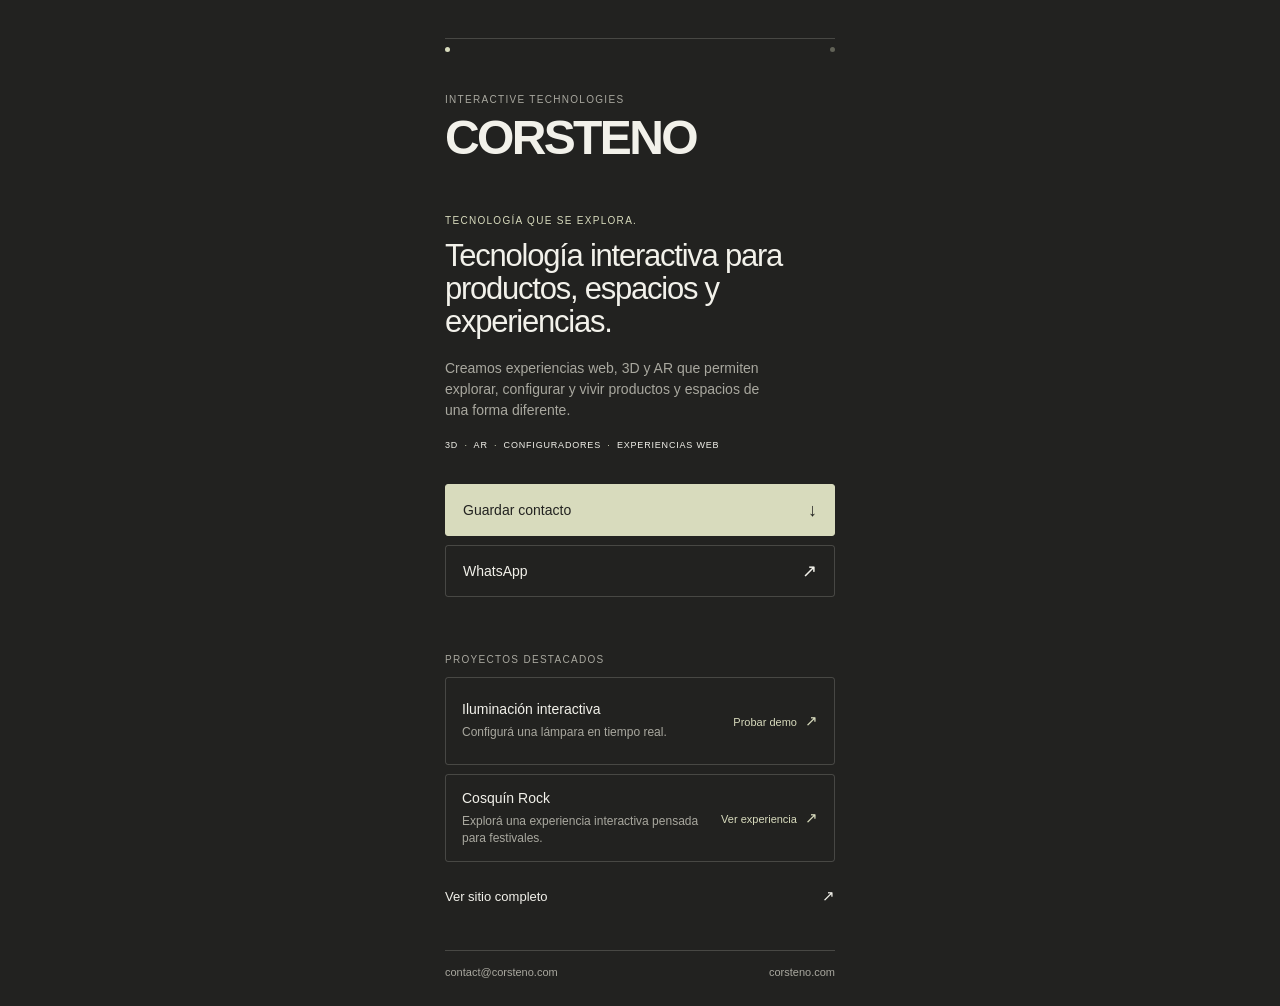
<file: index.html>
<!doctype html>
<html lang="es">
  <head>
    <meta charset="UTF-8">
    <meta name="viewport" content="width=device-width, initial-scale=1, viewport-fit=cover">
    <meta name="theme-color" content="#222220">
    <meta name="description" content="Conectá con Corsteno. Experiencias web, 3D, AR y configuradores digitales.">
    <meta property="og:type" content="website">
    <meta property="og:title" content="Corsteno | Interactive Technologies">
    <meta property="og:description" content="Conectá con Corsteno. Experiencias web, 3D, AR y configuradores digitales.">
    <meta property="og:url" content="https://contacto.corsteno.com">
    <link rel="canonical" href="https://contacto.corsteno.com">
    <title>Corsteno | Interactive Technologies</title>
    <link rel="stylesheet" href="styles.css">
    <script src="script.js" defer></script>
  </head>
  <body>
    <main class="page-shell">
      <section class="card" aria-labelledby="brand-name">
        <div class="card-topline" aria-hidden="true"><span></span><span></span></div>

        <header class="brand-block">
          <p class="eyebrow">Interactive Technologies</p>
          <h1 id="brand-name">CORSTENO</h1>
        </header>

        <div class="intro">
          <p class="kicker">Tecnología que se explora.</p>
          <h2>Tecnología interactiva para productos, espacios y experiencias.</h2>
          <p class="description">Creamos experiencias web, 3D y AR que permiten explorar, configurar y vivir productos y espacios de una forma diferente.</p>
          <p class="services">3D <span>·</span> AR <span>·</span> Configuradores <span>·</span> Experiencias web</p>
        </div>

        <nav class="actions" aria-label="Acciones de contacto">
          <a class="button button-primary" href="corsteno.vcf" download="corsteno.vcf" aria-label="Guardar Corsteno en tus contactos">
            <span>Guardar contacto</span><span class="button-icon" aria-hidden="true">↓</span>
          </a>
          <button class="button button-secondary" id="whatsapp-button" type="button" aria-label="Escribir a Corsteno por WhatsApp">
            <span>WhatsApp</span><span class="button-icon" aria-hidden="true">↗</span>
          </button>
          <p class="whatsapp-note" id="whatsapp-note" role="status" aria-live="polite"></p>
        </nav>

        <section class="featured-projects" aria-labelledby="featured-title">
          <h3 id="featured-title">Proyectos destacados</h3>
          <div class="project-list">
            <a class="project-card" href="https://iluminacion.corsteno.com/" rel="noopener" aria-label="Probar demo de Iluminación interactiva">
              <span class="project-copy">
                <strong>Iluminación interactiva</strong>
                <span>Configurá una lámpara en tiempo real.</span>
              </span>
              <span class="project-cta">Probar demo <span aria-hidden="true">↗</span></span>
            </a>
            <a class="project-card" href="https://cosquinrock.corsteno.com/" rel="noopener" aria-label="Ver experiencia de Cosquín Rock">
              <span class="project-copy">
                <strong>Cosquín Rock</strong>
                <span>Explorá una experiencia interactiva pensada para festivales.</span>
              </span>
              <span class="project-cta">Ver experiencia <span aria-hidden="true">↗</span></span>
            </a>
          </div>
        </section>

        <a class="site-link" href="https://corsteno.com/" rel="noopener">Ver sitio completo <span aria-hidden="true">↗</span></a>

        <footer class="contact">
          <a href="mailto:contact@corsteno.com">contact@corsteno.com</a>
          <a href="https://corsteno.com" rel="noopener">corsteno.com</a>
        </footer>
      </section>
    </main>
  </body>
</html>
</file>
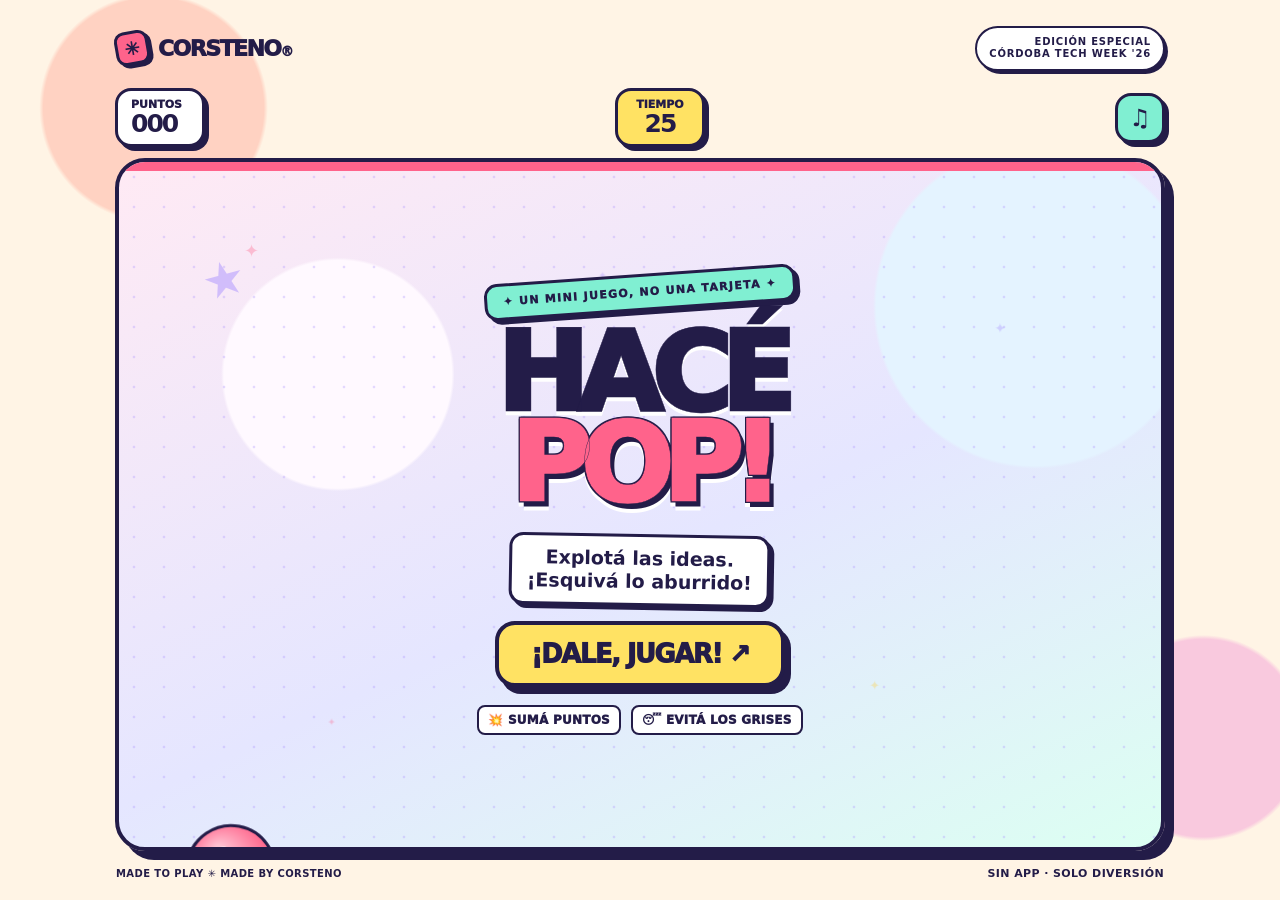
<file: techweek/index.html>
<!doctype html>
<html lang="es-AR">
<head>
  <meta charset="UTF-8">
  <meta name="viewport" content="width=device-width,initial-scale=1,viewport-fit=cover">
  <meta name="theme-color" content="#fff1de">
  <meta name="description" content="Un minijuego de Corsteno: explotá ideas, sumá combos y rompé el aburrimiento.">
  <link rel="icon" href="data:,">
  <title>¡Hacé POP! — Corsteno Play Lab</title>
  <style>
    :root{--ink:#231c48;--cream:#fff4e5;--pink:#ff638b;--lemon:#ffe263;--mint:#80efd2;--purple:#ab93ff;--blue:#6ccdf7;--shadow:#231c48}
    *{box-sizing:border-box}
    html{height:100%;background:var(--cream)}
    body{min-height:100%;margin:0;color:var(--ink);background:radial-gradient(circle at 12% 12%,#ffd2c2 0 8%,transparent 8.3%),radial-gradient(circle at 94% 82%,#f9c9de 0 7%,transparent 7.3%),var(--cream);font-family:system-ui,-apple-system,BlinkMacSystemFont,"Segoe UI",sans-serif;overflow-x:hidden}
    button,a{font:inherit}
    button:focus-visible,a:focus-visible{outline:4px solid #005fd1;outline-offset:4px}
    .app{width:min(100% - 26px,1050px);min-height:100svh;margin:auto;padding:15px 0 22px;display:flex;flex-direction:column;gap:12px}
    .topbar{min-height:56px;display:flex;justify-content:space-between;align-items:center;gap:12px}
    .logo{display:flex;align-items:center;gap:9px;font-weight:1000;font-size:clamp(16px,3.2vw,22px);letter-spacing:-.07em;white-space:nowrap}
    .logo-mark{width:34px;height:34px;display:grid;place-items:center;background:var(--pink);border:3px solid var(--ink);border-radius:10px;box-shadow:3px 3px 0 var(--ink);transform:rotate(-10deg);font-size:18px;letter-spacing:0}
    .event-tag{font-size:10px;text-align:right;font-weight:900;line-height:1.25;letter-spacing:.08em;background:#fff;border:2px solid var(--ink);border-radius:99px;padding:8px 12px;box-shadow:3px 3px 0 var(--ink)}
    .game-shell{flex:1;min-height:0;display:flex;flex-direction:column;gap:11px}
    .hud{display:flex;justify-content:space-between;align-items:center;gap:9px;min-height:52px}
    .pill{min-width:90px;padding:8px 13px;border:3px solid var(--ink);border-radius:16px;background:#fff;box-shadow:4px 4px 0 var(--ink);font-size:11px;font-weight:1000;line-height:1.12}
    .pill strong{font-variant-numeric:tabular-nums;display:block;font-size:25px;letter-spacing:-.08em;line-height:1}
    .pill-time{background:var(--lemon);text-align:center;min-width:90px}
    .pill-score{background:#fff;text-align:left}
    .sound-btn{width:50px;height:50px;border:3px solid var(--ink);border-radius:16px;background:var(--mint);color:var(--ink);box-shadow:4px 4px 0 var(--ink);cursor:pointer;font-size:24px;display:grid;place-items:center}
    .arena{position:relative;isolation:isolate;flex:1;min-height:430px;overflow:hidden;border:4px solid var(--ink);border-radius:30px;background:radial-gradient(circle at 21% 31%,#fff9ff 0 12%,transparent 12.3%),radial-gradient(circle at 88% 21%,#e4f3ff 0 15%,transparent 15.3%),linear-gradient(155deg,#ffeaf4 0%,#e5e6ff 55%,#dcfff2 100%);box-shadow:9px 9px 0 var(--ink);touch-action:none;user-select:none;-webkit-user-select:none}
    .arena::before{content:"";position:absolute;inset:0;opacity:.32;pointer-events:none;background-image:radial-gradient(var(--purple) 1.5px,transparent 1.6px);background-size:30px 30px}
    .arena::after{content:"★";position:absolute;top:13%;left:8%;pointer-events:none;z-index:0;color:var(--purple);font-size:48px;transform:rotate(-15deg);opacity:.5}
    canvas{position:absolute;inset:0;width:100%;height:100%;display:block;z-index:1;touch-action:none;cursor:crosshair}
    .screen{position:absolute;inset:0;z-index:4;display:flex;flex-direction:column;align-items:center;justify-content:center;padding:20px 18px;text-align:center;pointer-events:auto}
    .screen[hidden]{display:none}
    .sticker{display:inline-flex;gap:6px;align-items:center;justify-content:center;padding:9px 16px;border:3px solid var(--ink);border-radius:13px;background:var(--mint);box-shadow:4px 4px 0 var(--ink);font-size:11px;font-weight:1000;letter-spacing:.12em;text-transform:uppercase;transform:rotate(-4deg)}
    .start-title{margin:17px 0 7px;color:var(--ink);font-size:clamp(48px,11.3vw,100px);line-height:.84;letter-spacing:-.095em;font-weight:1000;text-wrap:balance;text-transform:uppercase;-webkit-text-stroke:.4px var(--ink);filter:drop-shadow(0 4px 0 #fff)}
    .start-title em{display:block;color:var(--pink);font-style:normal;text-shadow:4px 5px 0 var(--ink),-1px -1px 0 var(--ink),1px -1px 0 var(--ink),-1px 1px 0 var(--ink)}
    .start-sub{margin:16px 0 15px;max-width:320px;font-size:clamp(14px,3.2vw,19px);font-weight:850;line-height:1.22;background:#fff;box-shadow:4px 4px 0 var(--ink);border:3px solid var(--ink);border-radius:14px;padding:10px 15px;transform:rotate(1deg)}
    .big-button{border:4px solid var(--ink);background:var(--lemon);color:var(--ink);border-radius:20px;padding:14px 32px;min-height:66px;cursor:pointer;box-shadow:6px 7px 0 var(--ink);font-size:clamp(20px,4vw,26px);font-weight:1000;letter-spacing:-.06em;transition:transform .12s,box-shadow .12s}
    .big-button:active{transform:translate(5px,5px);box-shadow:1px 2px 0 var(--ink)}
    .instructions{display:flex;gap:10px;align-items:center;justify-content:center;margin:18px 0 0;font-size:12px;font-weight:1000;text-transform:uppercase;letter-spacing:.02em;flex-wrap:wrap}
    .instructions span{padding:6px 9px;background:#fff;border-radius:8px;border:2px solid var(--ink)}
    .countdown-overlay{position:absolute;inset:0;z-index:7;display:grid;place-items:center;font-weight:1000;font-size:clamp(100px,26vw,230px);color:var(--pink);-webkit-text-stroke:5px var(--ink);text-shadow:8px 8px 0 #fff;pointer-events:none}
    .countdown-overlay[hidden]{display:none}
    .countdown-pop{animation:popIn .7s ease both}
    @keyframes popIn{0%{transform:scale(.25) rotate(-14deg);opacity:0}35%{transform:scale(1.17) rotate(7deg);opacity:1}100%{transform:scale(1) rotate(0deg);opacity:.5}}
    .combo-banner{position:absolute;top:25%;left:50%;z-index:5;transform:translateX(-50%) rotate(-8deg);padding:7px 18px;background:var(--lemon);border:3px solid var(--ink);border-radius:13px;box-shadow:4px 5px 0 var(--ink);font-size:clamp(22px,5vw,37px);font-weight:1000;letter-spacing:-.06em;white-space:nowrap;pointer-events:none;opacity:0}
    .combo-banner.shout{animation:combo .62s ease-out both}
    @keyframes combo{0%{opacity:0;transform:translate(-50%,20px) scale(.5) rotate(-13deg)}25%{opacity:1;transform:translate(-50%,0) scale(1.15) rotate(-8deg)}78%{opacity:1}100%{opacity:0;transform:translate(-50%,-26px) scale(1) rotate(2deg)}}
    .result-title{font-size:clamp(39px,9vw,86px);font-weight:1000;line-height:.86;letter-spacing:-.08em;text-transform:uppercase;margin:17px 0 6px;text-wrap:balance}
    .result-title .hot{color:var(--pink);text-shadow:3px 4px 0 var(--ink)}
    .result-points{margin:14px auto 7px;font-size:clamp(21px,5vw,30px);font-weight:1000;background:#fff;border:3px solid var(--ink);border-radius:18px;padding:10px 20px;box-shadow:5px 6px 0 var(--ink)}
    .result-points strong{font-size:clamp(32px,8vw,55px);letter-spacing:-.08em}
    .result-line{max-width:360px;font-size:clamp(13px,3vw,18px);font-weight:850;line-height:1.25;margin:12px 0 17px}
    .result-actions{display:flex;justify-content:center;align-items:center;flex-wrap:wrap;gap:12px}
    .result-actions .big-button{font-size:17px;min-height:56px;padding:11px 17px;background:var(--mint)}
    .secondary-button{display:inline-flex;justify-content:center;align-items:center;gap:5px;border:3px solid var(--ink);border-radius:14px;background:#fff;box-shadow:4px 4px 0 var(--ink);color:var(--ink);padding:13px 17px;text-decoration:none;cursor:pointer;font-size:16px;font-weight:1000}
    .result-links{display:flex;justify-content:center;gap:20px;flex-wrap:wrap;margin-top:22px;font-weight:850;font-size:13px}
    .result-links a{color:var(--ink);text-underline-offset:3px}
    .footer{display:flex;align-items:center;justify-content:space-between;gap:10px;font-size:10px;font-weight:900;letter-spacing:.04em;padding:5px 1px 0}
    .footer a{color:var(--ink)}
    .footer .hint{font-size:11px;font-weight:850}
    .progress-track{position:absolute;top:0;left:0;right:0;height:9px;z-index:3;background:rgba(35,28,72,.12)}
    .progress-fill{height:100%;width:100%;background:var(--pink);transform-origin:left center;transition:transform .1s linear}
    .guide{position:absolute;bottom:14px;left:50%;z-index:2;transform:translateX(-50%);font-size:11px;font-weight:1000;letter-spacing:.06em;white-space:nowrap;pointer-events:none;color:var(--ink);background:rgba(255,255,255,.85);padding:7px 10px;border-radius:50px;border:2px solid var(--ink);transition:opacity .4s}
    .guide[hidden]{display:none}
    @media (min-width:780px){.app{height:100svh;min-height:690px;max-height:1000px;padding:20px 0}.arena{min-height:430px}.start-title{font-size:clamp(77px,8.5vw,117px)}.screen{padding:35px}}
    @media (max-width:480px){.app{min-height:100svh;height:100svh;max-height:900px;padding:9px 0 15px;gap:8px}.topbar{min-height:46px}.logo-mark{width:28px;height:28px;font-size:14px}.event-tag{font-size:9px;padding:7px 9px}.game-shell{gap:8px}.hud{min-height:46px}.pill{min-width:82px;padding:6px 12px;border-width:2.5px}.pill strong{font-size:22px}.sound-btn{width:43px;height:43px;border-width:2.5px}.arena{min-height:0;border-radius:25px;box-shadow:6px 6px 0 var(--ink)}.sticker{font-size:10px}.start-title{font-size:clamp(52px,14vw,82px);margin-top:24px}.start-sub{margin-top:21px;margin-bottom:20px;font-size:16px}.big-button{min-height:62px}.instructions{margin-top:25px;font-size:10px;gap:7px}.footer{font-size:9px;min-height:20px}}
    @media (max-width:350px){.app{width:calc(100% - 17px)}.start-title{font-size:50px}.screen{padding:10px}.result-title{font-size:40px}.result-actions{gap:9px}.result-actions .big-button,.secondary-button{font-size:14px}.event-tag{font-size:8px}}
    @media (orientation:landscape) and (max-height:520px){
      .app{height:100svh;min-height:0;max-height:none;padding:5px 0 6px;gap:4px}
      .topbar{min-height:27px}.logo{font-size:16px}.logo-mark{width:24px;height:24px;font-size:13px;border-width:2px}.event-tag{font-size:8px;padding:4px 8px;border-width:2px}
      .game-shell{min-height:0;gap:4px}.hud{min-height:34px}.pill{min-width:75px;padding:3px 9px;border-width:2px;border-radius:10px;font-size:9px;box-shadow:2px 2px 0 var(--ink)}.pill strong{font-size:18px}.sound-btn{width:36px;height:36px;border-width:2px;border-radius:10px;font-size:18px;box-shadow:2px 2px 0 var(--ink)}
      .arena{min-height:0;border-width:3px;border-radius:18px;box-shadow:4px 4px 0 var(--ink)}.screen{padding:6px 12px}.sticker{padding:3px 8px;border-width:2px;border-radius:8px;box-shadow:2px 2px 0 var(--ink);font-size:8px}
      .start-title{font-size:clamp(42px,14vh,60px);margin:6px 0 3px}.start-sub{font-size:12px;line-height:1.08;margin:5px 0 7px;padding:4px 8px;border-width:2px;box-shadow:2px 2px 0 var(--ink)}.big-button{min-height:38px;padding:5px 16px;border-width:2px;border-radius:11px;box-shadow:3px 3px 0 var(--ink);font-size:16px}.instructions{margin-top:7px;font-size:8px;gap:5px}.instructions span{padding:2px 5px;border-width:1px}
      .result-title{font-size:clamp(32px,10vh,48px);margin:7px 0 2px}.result-points{font-size:15px;margin:5px auto 3px;padding:3px 10px;border-width:2px;box-shadow:2px 2px 0 var(--ink)}.result-points strong{font-size:26px}.result-line{font-size:11px;margin:4px 0 6px}.result-actions{gap:8px}.result-actions .big-button{font-size:12px;min-height:32px;padding:4px 9px}.secondary-button{font-size:12px;padding:5px 9px;border-width:2px;border-radius:9px;box-shadow:2px 2px 0 var(--ink)}.result-links{font-size:10px;gap:10px;margin-top:7px}
      .guide{bottom:7px;font-size:9px;padding:4px 7px}.footer{font-size:8px;min-height:11px}.footer .hint{font-size:8px}
    }
    @media (orientation:landscape) and (max-height:340px){
      .start-title{font-size:clamp(38px,12vh,44px);margin:4px 0 2px}.start-title em{display:inline}.start-sub{margin:4px 0 5px}.instructions{margin-top:5px}
      .result-title{font-size:32px;margin:4px 0 2px}.result-points{font-size:13px;margin:3px auto 2px;padding:2px 8px}.result-points strong{font-size:22px}.result-line{margin:2px 0 4px}.result-links{margin-top:4px}
    }
    @media (prefers-reduced-motion:reduce){*,*::before,*::after{animation-duration:.01ms!important;transition-duration:.01ms!important}}
  </style>
</head>
<body>
  <div class="app">
    <header class="topbar">
      <div class="logo" aria-label="Corsteno"><span class="logo-mark" aria-hidden="true">✳</span><span>CORSTENO<span style="font-size:.6em;letter-spacing:-.03em">®</span></span></div>
      <div class="event-tag">EDICIÓN ESPECIAL<br>CÓRDOBA TECH WEEK '26</div>
    </header>
    <main class="game-shell">
      <div class="hud" aria-live="off">
        <div class="pill pill-score">PUNTOS<strong id="score">000</strong></div>
        <div class="pill pill-time">TIEMPO<strong id="time">25</strong></div>
        <button id="soundBtn" class="sound-btn" type="button" title="Activar o desactivar sonido" aria-label="Desactivar sonido" aria-pressed="true">♫</button>
      </div>
      <section class="arena" id="arena" aria-label="Área del minijuego: explotá burbujas de colores y evitá las grises. Con teclado, presioná Espacio o Enter para explotar la burbuja más cercana" aria-keyshortcuts="Space Enter">
        <div class="progress-track"><div class="progress-fill" id="progress"></div></div>
        <canvas id="game" aria-hidden="true"></canvas>
        <div class="guide" id="guide" hidden>DESLIZÁ O TOCÁ LAS BURBUJAS ✨</div>
        <div class="combo-banner" id="comboBanner" aria-hidden="true"></div>
        <div class="countdown-overlay" id="countdown" aria-hidden="true" hidden>3</div>
        <div class="screen" id="startScreen">
          <span class="sticker">✦ UN MINI JUEGO, NO UNA TARJETA ✦</span>
          <h1 class="start-title">HACÉ <em>POP!</em></h1>
          <p class="start-sub">Explotá las ideas. <br>¡Esquivá lo aburrido!</p>
          <button class="big-button" id="playBtn" type="button">¡DALE, JUGAR! <span aria-hidden="true">↗</span></button>
          <div class="instructions" aria-hidden="true"><span>💥 SUMÁ PUNTOS</span><span>😴 EVITÁ LOS GRISES</span></div>
        </div>
        <div class="screen" id="endScreen" hidden aria-live="polite">
          <span class="sticker" id="rankSticker">★ LO HICISTE ★</span>
          <h2 class="result-title" id="endTitle">SOS PURO <span class="hot">WOW.</span></h2>
          <p class="result-points"><strong id="endScore">0</strong> PUNTOS</p>
          <p class="result-line">¿Te imaginás un juego así con tu marca?</p>
          <div class="result-actions">
            <a class="big-button" id="contactBtn" href="mailto:contact@corsteno.com?subject=Quiero%20una%20activaci%C3%B3n%20interactiva" style="text-decoration:none;display:inline-flex;align-items:center;justify-content:center">HAGAMOS UNO ↗</a>
            <button class="secondary-button" id="againBtn" type="button">↻ OTRA VEZ</button>
          </div>
          <div class="result-links"><a id="saveContact" href="#">+ GUARDAR CONTACTO</a><a href="https://corsteno.com/" rel="noopener" target="_blank">VER QUÉ HACEMOS ↗</a></div>
        </div>
      </section>
      <footer class="footer"><span>MADE TO PLAY ✳ MADE BY CORSTENO</span><span class="hint">SIN APP · SOLO DIVERSIÓN</span></footer>
    </main>
  </div>
  <script>
  (()=>{
    'use strict';
    const $ = s=>document.querySelector(s);
    const cv=$('#game'),ctx=cv.getContext('2d');
    const arena=$('#arena'),startScreen=$('#startScreen'),endScreen=$('#endScreen');
    const scoreText=$('#score'),timeText=$('#time'),progress=$('#progress');
    const countdownEl=$('#countdown'),guide=$('#guide'),banner=$('#comboBanner');
    const TOTAL=25, types=[
      {tag:'WOW',color:'#ffdd53',light:'#fff6ad',points:10},
      {tag:'IDEA',color:'#ff668c',light:'#ffc3d3',points:10},
      {tag:'PLAY',color:'#73e7c8',light:'#c6fff0',points:10},
      {tag:'3D',color:'#6fc9ff',light:'#c8edff',points:15},
      {tag:'x2',color:'#aa93ff',light:'#e7dbff',points:25,rare:true},
      {tag:'ZZZ',color:'#a4a4bb',light:'#ececf3',points:-20,bad:true}
    ];
    let w=0,h=0,dpr=1,objects=[],particles=[],floats=[],trails=[];
    let state='ready',score=0,best=0,combo=0,lastHit=0,timeLeft=TOTAL,elapsed=0,spawnIn=0;
    let lastFrame=0,countIndex=0,countTimer=0,pointerDown=false,lastPointer=null,sound=true,audio=null;
    let sessionId=0,frameTick=0;
    const savedBest=()=>{try{return Math.max(0,Number(localStorage.getItem('corstenoPopBest')||0)||0)}catch(e){return 0}};
    best=savedBest();
    window.addEventListener('storage',e=>{if(e.key!=='corstenoPopBest'||e.newValue===null)return;const value=Math.max(0,Number(e.newValue)||0);if(value>best)best=value;else if(value<best)try{localStorage.setItem('corstenoPopBest',String(best))}catch(err){}});
    const rand=(a,b)=>a+Math.random()*(b-a);
    const clamp=(v,a,b)=>Math.max(a,Math.min(b,v));
    function resize(){
      const box=arena.getBoundingClientRect();w=box.width;h=box.height;
      dpr=Math.min(window.devicePixelRatio||1,2);
      cv.width=Math.round(w*dpr);cv.height=Math.round(h*dpr);ctx.setTransform(dpr,0,0,dpr,0,0);
    }
    new ResizeObserver(resize).observe(arena);resize();
    const show=(el,yes)=>{el.hidden=!yes};
    function tone(freq=550,len=.09,type='sine',vol=.07){
      if(!sound)return;
      try{audio ||= new (window.AudioContext||window.webkitAudioContext)();if(audio.state==='suspended')audio.resume();
        const o=audio.createOscillator(),g=audio.createGain(),now=audio.currentTime;
        o.type=type;o.frequency.setValueAtTime(freq,now);o.frequency.exponentialRampToValueAtTime(Math.max(100,freq*.62),now+len);
        g.gain.setValueAtTime(vol,now);g.gain.exponentialRampToValueAtTime(.0001,now+len);
        o.connect(g);g.connect(audio.destination);o.start(now);o.stop(now+len+.005);
      }catch(e){}
    }
    function vibrate(ms){try{if(navigator.vibrate)navigator.vibrate(ms)}catch(e){}}
    $('#soundBtn').addEventListener('click',()=>{sound=!sound;$('#soundBtn').textContent=sound?'♫':'♪̸';$('#soundBtn').setAttribute('aria-pressed',String(sound));$('#soundBtn').setAttribute('aria-label',sound?'Desactivar sonido':'Activar sonido');if(sound)tone(720,.1)});
    function reset(){score=0;combo=0;lastHit=0;elapsed=0;timeLeft=TOTAL;spawnIn=.1;objects=[];particles=[];floats=[];trails=[];pointerDown=false;lastPointer=null;scoreText.textContent='000';timeText.textContent=TOTAL;progress.style.transform='scaleX(1)';}
    function begin(){
      if(state==='countdown'||state==='playing')return;
      sessionId++;const id=sessionId;reset();state='countdown';show(startScreen,false);show(endScreen,false);show(countdownEl,true);show(guide,false);
      let i=3;countdownEl.textContent=i;countdownEl.classList.remove('countdown-pop');void countdownEl.offsetWidth;countdownEl.classList.add('countdown-pop');tone(540,.09);
      clearInterval(countTimer);countTimer=setInterval(()=>{if(id!==sessionId){clearInterval(countTimer);return}if(document.hidden)return;
        i--;if(i===0){clearInterval(countTimer);show(countdownEl,false);state='playing';show(guide,true);setTimeout(()=>{if(state==='playing')show(guide,false)},2200);lastFrame=performance.now();}
        else{countdownEl.textContent=i;countdownEl.classList.remove('countdown-pop');void countdownEl.offsetWidth;countdownEl.classList.add('countdown-pop');tone(540+(3-i)*60,.08)}
      },670);
    }
    $('#playBtn').addEventListener('click',begin);$('#againBtn').addEventListener('click',begin);
    function spawn(){
      const t=Math.random();const type=t<.14?types[5]:t<.20?types[4]:types[Math.floor(rand(0,4))];
      const r=clamp(w*.095,29,49)*rand(.86,1.13);
      let x=rand(r+12,w-r-12),y=h+r+rand(0,45);
      objects.push({x,y,r,vy:rand(-635,-510)*(h<520?.89:1),vx:rand(-60,60),gravity:rand(325,385),rotation:rand(-.1,.1),spin:rand(-1,1),type,done:false,t:0});
    }
    function spawnBurst(){spawn();if(Math.random()<.38&&objects.length<10)spawn()}
    function particle(x,y,color,bad=false){
      for(let i=0;i<(bad?9:19);i++){let a=Math.PI*2*i/(bad?9:19)+rand(-.3,.3),v=rand(80,260);particles.push({x,y,vx:Math.cos(a)*v,vy:Math.sin(a)*v-rand(10,65),life:rand(.4,.9),total:.9,c:color,size:rand(3,10),rect:Math.random()<.5})}
    }
    function floatText(x,y,t,color){floats.push({x,y,text:t,c:color,life:.85})}
    function shout(t){banner.textContent=t;banner.classList.remove('shout');void banner.offsetWidth;banner.classList.add('shout')}
    function hit(obj){
      if(obj.done||state!=='playing')return;
      obj.done=true;const bad=obj.type.bad;
      if(bad){score=Math.max(0,score-20);combo=0;floatText(obj.x,obj.y,'−20','#e94770');tone(165,.18,'sawtooth',.05);vibrate(45)}
      else{
        let now=performance.now();combo=now-lastHit<1300?combo+1:1;lastHit=now;
        const multiplier=combo>=8?3:combo>=4?2:1;
        const earned=obj.type.points*multiplier;score+=earned;floatText(obj.x,obj.y,`+${earned}`,obj.type.color);
        tone(rand(580,830)+Math.min(combo,12)*32,.09,'triangle',.06);vibrate(8);
        if(combo===4||combo===8||combo===13)shout(`¡COMBO x${multiplier}!`);
      }
      scoreText.textContent=String(score).padStart(3,'0');particle(obj.x,obj.y,obj.type.color,bad);
    }
    function segDistance2(px,py,ax,ay,bx,by){const dx=bx-ax,dy=by-ay,L=dx*dx+dy*dy;if(L<.01)return (px-ax)**2+(py-ay)**2;const k=clamp(((px-ax)*dx+(py-ay)*dy)/L,0,1);return (px-(ax+k*dx))**2+(py-(ay+k*dy))**2;}
    function gesture(from,to){if(state!=='playing')return;for(const o of objects){if(!o.done&&segDistance2(o.x,o.y,from.x,from.y,to.x,to.y)<(o.r+9)**2)hit(o)}trails.push({x:to.x,y:to.y,life:.23});}
    const pos=e=>{let b=cv.getBoundingClientRect();return{x:e.clientX-b.left,y:e.clientY-b.top}};
    cv.addEventListener('pointerdown',e=>{if(state!=='playing')return;pointerDown=true;lastPointer=pos(e);cv.setPointerCapture(e.pointerId);gesture(lastPointer,lastPointer);});
    cv.addEventListener('pointermove',e=>{if(!pointerDown||state!=='playing')return;let p=pos(e);gesture(lastPointer||p,p);lastPointer=p});
    for(const kind of ['pointerup','pointercancel','lostpointercapture'])cv.addEventListener(kind,()=>{pointerDown=false;lastPointer=null});
    document.addEventListener('visibilitychange',()=>{lastFrame=performance.now();pointerDown=false;lastPointer=null});
    // Keyboard play option: space/enter bursts the nearest active bubble.
    arena.tabIndex=0;
    arena.addEventListener('keydown',e=>{if(state==='playing'&&(e.code==='Space'||e.code==='Enter')){e.preventDefault();const o=objects.filter(a=>!a.done&&!a.type.bad).sort((a,b)=>Math.abs(a.y-h*.55)-Math.abs(b.y-h*.55))[0];if(o)hit(o)}});
    function roundedRect(x,y,w,h,r){r=Math.min(r,w/2,h/2);ctx.beginPath();ctx.roundRect(x,y,w,h,r);}
    function drawBubble(o){
      const {x,y,r}=o;
      ctx.save();ctx.translate(x,y);ctx.rotate(o.rotation);
      ctx.shadowColor='rgba(35,28,72,.23)';ctx.shadowBlur=0;ctx.shadowOffsetY=7;
      ctx.beginPath();ctx.arc(0,0,r,0,Math.PI*2);ctx.fillStyle='#231c48';ctx.fill();
      ctx.shadowColor='transparent';ctx.shadowOffsetY=0;
      const g=ctx.createRadialGradient(-r*.35,-r*.45,3,0,0,r*1.35);g.addColorStop(0,o.type.light);g.addColorStop(.7,o.type.color);g.addColorStop(1,o.type.color);
      ctx.beginPath();ctx.arc(0,-3,r-3,0,Math.PI*2);ctx.fillStyle=g;ctx.fill();
      ctx.lineWidth=3;ctx.strokeStyle='#231c48';ctx.stroke();
      ctx.beginPath();ctx.ellipse(-r*.32,-r*.39,r*.2,r*.09,-.5,0,Math.PI*2);ctx.fillStyle='rgba(255,255,255,.8)';ctx.fill();
      ctx.fillStyle='#231c48';ctx.textAlign='center';ctx.textBaseline='middle';
      if(o.type.bad){ctx.font=`900 ${r*.57}px system-ui`;ctx.fillText('☹',0,-4);ctx.font=`900 ${r*.27}px system-ui`;ctx.fillText('ZZZ',0,r*.44)}
      else {ctx.font=`1000 ${r*(o.type.tag==='IDEA'?.47:.53)}px system-ui`;ctx.fillText(o.type.tag,0,-3);ctx.font=`900 ${r*.35}px system-ui`;ctx.fillText('✦',0,r*.48)}
      ctx.restore();
    }
    function drawParticle(p){ctx.save();ctx.translate(p.x,p.y);ctx.rotate(p.vx*.008);ctx.globalAlpha=clamp(p.life*1.8,0,1);ctx.fillStyle=p.c;ctx.strokeStyle='#231c48';ctx.lineWidth=1.5;if(p.rect){ctx.fillRect(-p.size/2,-p.size/2,p.size,p.size*.55);ctx.strokeRect(-p.size/2,-p.size/2,p.size,p.size*.55)}else{ctx.beginPath();ctx.arc(0,0,p.size*.52,0,Math.PI*2);ctx.fill()}ctx.restore()}
    function end(){if(state!=='playing')return;state='ended';show(guide,false);show(endScreen,true);show(countdownEl,false);best=Math.max(best,savedBest());if(score>best){best=score;try{localStorage.setItem('corstenoPopBest',String(best))}catch(e){}}
      $('#endScore').textContent=score;
      $('#endTitle').innerHTML=score>=420?'SOS PURO <span class="hot">WOW.</span>':score>=210?'¡QUÉ NIVEL DE <span class="hot">PLAY!</span>':'¡SE ARMÓ EL <span class="hot">POP!</span>';
      $('#rankSticker').textContent=score>=420?'✦ LEYENDA DEL POP ✦':score>=210?'★ PRO DEL PLAY ★':'★ ROMPISTE LA RUTINA ★';
      tone(780,.16,'triangle');setTimeout(()=>tone(1040,.22,'triangle'),90);
      for(let i=0;i<70;i++)particles.push({x:rand(0,w),y:rand(-150,0),vx:rand(-55,55),vy:rand(40,145),life:rand(1.3,3),total:3,c:['#ff638b','#ffe263','#80efd2','#ab93ff'][i%4],size:rand(4,11),rect:true});
    }
    function backgroundSparkles(t){
      ctx.save();const stars=[ [.12,.13,18],[.84,.24,14],[.72,.77,13],[.2,.83,10],[.46,.18,10] ];
      for(let i=0;i<stars.length;i++){const [a,b,s]=stars[i],x=w*a,y=h*b+Math.sin(t*.001+i)*7;
        ctx.globalAlpha=.35;ctx.fillStyle=['#ff668c','#a58dff','#ffcf40'][i%3];ctx.font=`900 ${s}px system-ui`;ctx.fillText('✦',x,y)}ctx.restore()
    }
    function loop(now){
      if(!lastFrame)lastFrame=now;const visibleDt=Math.max(0,(now-lastFrame)/1000),dt=Math.min(visibleDt,.05);lastFrame=now;frameTick++;
      if(document.hidden){requestAnimationFrame(loop);return;}
      ctx.clearRect(0,0,w,h);backgroundSparkles(now);
      if(state==='playing'){
        elapsed+=visibleDt;timeLeft=Math.max(0,TOTAL-elapsed);timeText.textContent=Math.ceil(timeLeft);progress.style.transform=`scaleX(${timeLeft/TOTAL})`;
        if(timeLeft<=0)end();
        spawnIn-=dt;
        if(spawnIn<=0){spawnBurst();spawnIn=rand(.33,.57)*clamp(1-elapsed/TOTAL*.35,.6,1)}
      }
      if(state==='ready' && objects.length<6 && frameTick%35===0){const type=types[Math.floor(Math.random()*4)];objects.push({x:rand(35,w-35),y:h+rand(10,80),r:clamp(w*.08,30,47),vy:rand(-140,-95),vx:rand(-25,25),gravity:0,rotation:rand(-.2,.2),spin:rand(-.7,.7),type,done:false,t:0,preview:true});}
      for(let i=objects.length-1;i>=0;i--){const o=objects[i];if(o.done){objects.splice(i,1);continue;}o.t+=dt;o.x+=o.vx*dt;o.y+=o.vy*dt;o.vy+=o.gravity*dt;o.rotation+=o.spin*dt;
        if(o.preview){if(o.y<-o.r-15){objects.splice(i,1);continue;}}else if(o.y>h+o.r+95&&o.vy>0){objects.splice(i,1);continue;}drawBubble(o);
      }
      if(state==='ended')objects=[];
      for(let i=particles.length-1;i>=0;i--){const p=particles[i];p.life-=dt;p.x+=p.vx*dt;p.y+=p.vy*dt;p.vy+=230*dt;if(p.life<=0){particles.splice(i,1);continue}drawParticle(p)}
      for(let i=floats.length-1;i>=0;i--){const f=floats[i];f.life-=dt;f.y-=75*dt;if(f.life<=0){floats.splice(i,1);continue}ctx.save();ctx.textAlign='center';ctx.textBaseline='middle';ctx.font=`1000 ${clamp(w*.075,23,45)}px system-ui`;ctx.lineWidth=5;ctx.strokeStyle='#231c48';ctx.globalAlpha=Math.min(1,f.life*1.8);ctx.strokeText(f.text,f.x,f.y);ctx.fillStyle=f.c;ctx.fillText(f.text,f.x,f.y);ctx.restore()}
      for(let i=trails.length-1;i>=0;i--){const p=trails[i];p.life-=dt;if(p.life<=0){trails.splice(i,1);continue}ctx.save();ctx.globalAlpha=p.life*2;ctx.fillStyle='#fff';ctx.strokeStyle='#ff638b';ctx.lineWidth=3;ctx.beginPath();ctx.arc(p.x,p.y,p.life*34+3,0,Math.PI*2);ctx.fill();ctx.stroke();ctx.restore()}
      requestAnimationFrame(loop);
    }
    requestAnimationFrame(loop);
    const vcard='BEGIN:VCARD\r\nVERSION:3.0\r\nFN:Corsteno Interactive Technologies\r\nORG:Corsteno Interactive Technologies\r\nEMAIL;TYPE=INTERNET:contact@corsteno.com\r\nURL:https://corsteno.com/\r\nNOTE:Experiencias web 3D y activaciones interactivas\r\nEND:VCARD\r\n';
    const blob=new Blob([vcard],{type:'text/vcard;charset=utf-8'});let objectUrl=URL.createObjectURL(blob);$('#saveContact').href=objectUrl;$('#saveContact').download='Corsteno.vcf';
  })();
  </script>
</body>
</html>
</file>
<file: styles.css>
:root {
  color-scheme: dark;
  --bg: #222220;
  --paper: #f2f1ea;
  --muted: #a9a89f;
  --line: rgba(242, 241, 234, .18);
  --accent: #d8dbbd;
}

* { box-sizing: border-box; }

html { min-width: 320px; background: var(--bg); }

body {
  margin: 0;
  min-width: 320px;
  min-height: 100svh;
  background: var(--bg);
  color: var(--paper);
  font-family: Arial, Helvetica, sans-serif;
  -webkit-font-smoothing: antialiased;
}

a { color: inherit; }

.page-shell { display: grid; min-height: 100svh; place-items: center; padding: max(20px, env(safe-area-inset-top)) 20px max(20px, env(safe-area-inset-bottom)); }

.card { width: min(100%, 390px); padding: 18px 0 8px; }
.card-topline { display: flex; justify-content: space-between; margin-bottom: 42px; border-top: 1px solid var(--line); padding-top: 8px; }
.card-topline span { display: block; width: 5px; height: 5px; border-radius: 50%; background: var(--accent); }
.card-topline span:last-child { opacity: .35; }
.brand-block { margin-bottom: 54px; }
.eyebrow, .kicker, .services { margin: 0; text-transform: uppercase; letter-spacing: .13em; font-size: 10px; }
.eyebrow { color: var(--muted); }
h1 { margin: 10px 0 0; font-size: clamp(34px, 11vw, 48px); line-height: .95; letter-spacing: -.055em; font-weight: 600; }
.intro { max-width: 355px; }
.kicker { color: var(--accent); margin-bottom: 13px; }
h2 { max-width: 360px; margin: 0; font-size: clamp(25px, 7.4vw, 31px); line-height: 1.07; letter-spacing: -.04em; font-weight: 400; }
.description { margin: 20px 0 0; max-width: 340px; color: var(--muted); font-size: 14px; line-height: 1.5; }
.services { margin-top: 19px; color: var(--paper); font-size: 9px; letter-spacing: .09em; }
.services span { color: var(--accent); padding: 0 3px; }
.actions { display: grid; gap: 9px; margin-top: 34px; }
.button { min-height: 52px; border: 1px solid var(--line); border-radius: 3px; display: flex; align-items: center; justify-content: space-between; padding: 0 17px; font: inherit; font-size: 14px; text-decoration: none; cursor: pointer; transition: background-color .18s ease, border-color .18s ease, transform .18s ease; }
.button-primary { border-color: var(--accent); background: var(--accent); color: var(--bg); }
.button-secondary { background: transparent; color: var(--paper); }
.button:hover { border-color: var(--accent); }
.button-primary:hover { background: var(--paper); }
.button:active { transform: translateY(1px); }
.button:focus-visible, .contact a:focus-visible { outline: 2px solid var(--accent); outline-offset: 4px; }
.button-icon { font-size: 18px; line-height: 1; }
.whatsapp-note { min-height: 15px; margin: 2px 0 -8px; color: var(--muted); font-size: 11px; }
.featured-projects { margin-top: 39px; }
.featured-projects h3 { margin: 0 0 12px; color: var(--muted); font-size: 10px; font-weight: 400; letter-spacing: .13em; text-transform: uppercase; }
.project-list { display: grid; gap: 9px; }
.project-card { min-height: 88px; display: flex; align-items: center; justify-content: space-between; gap: 14px; padding: 15px 16px; border: 1px solid var(--line); border-radius: 3px; color: var(--paper); text-decoration: none; transition: border-color .18s ease, background-color .18s ease, transform .18s ease; }
.project-card:hover { border-color: var(--accent); background: rgba(216, 219, 189, .06); }
.project-card:active { transform: translateY(1px); background: rgba(216, 219, 189, .1); }
.project-card:focus-visible, .site-link:focus-visible { outline: 2px solid var(--accent); outline-offset: 4px; }
.project-copy { display: grid; gap: 7px; min-width: 0; }
.project-copy strong { font-size: 14px; font-weight: 400; }
.project-copy > span { color: var(--muted); font-size: 12px; line-height: 1.35; }
.project-cta { flex: 0 0 auto; color: var(--accent); font-size: 11px; white-space: nowrap; }
.project-cta span, .site-link span { padding-left: 5px; font-size: 15px; }
.site-link { display: flex; justify-content: space-between; align-items: center; margin-top: 25px; padding-bottom: 1px; color: var(--paper); font-size: 13px; text-decoration: none; }
.contact { display: flex; justify-content: space-between; gap: 16px; margin-top: 44px; padding-top: 15px; border-top: 1px solid var(--line); color: var(--muted); font-size: 11px; }
.contact a { text-decoration: none; }
.contact a:hover { color: var(--paper); }

@media (max-height: 700px) and (min-width: 360px) {
  .card-topline { margin-bottom: 28px; }
  .brand-block { margin-bottom: 35px; }
  .featured-projects { margin-top: 28px; }
  .site-link { margin-top: 19px; }
  .contact { margin-top: 25px; }
}

@media (prefers-reduced-motion: reduce) { .button { transition: none; } }
</file>
